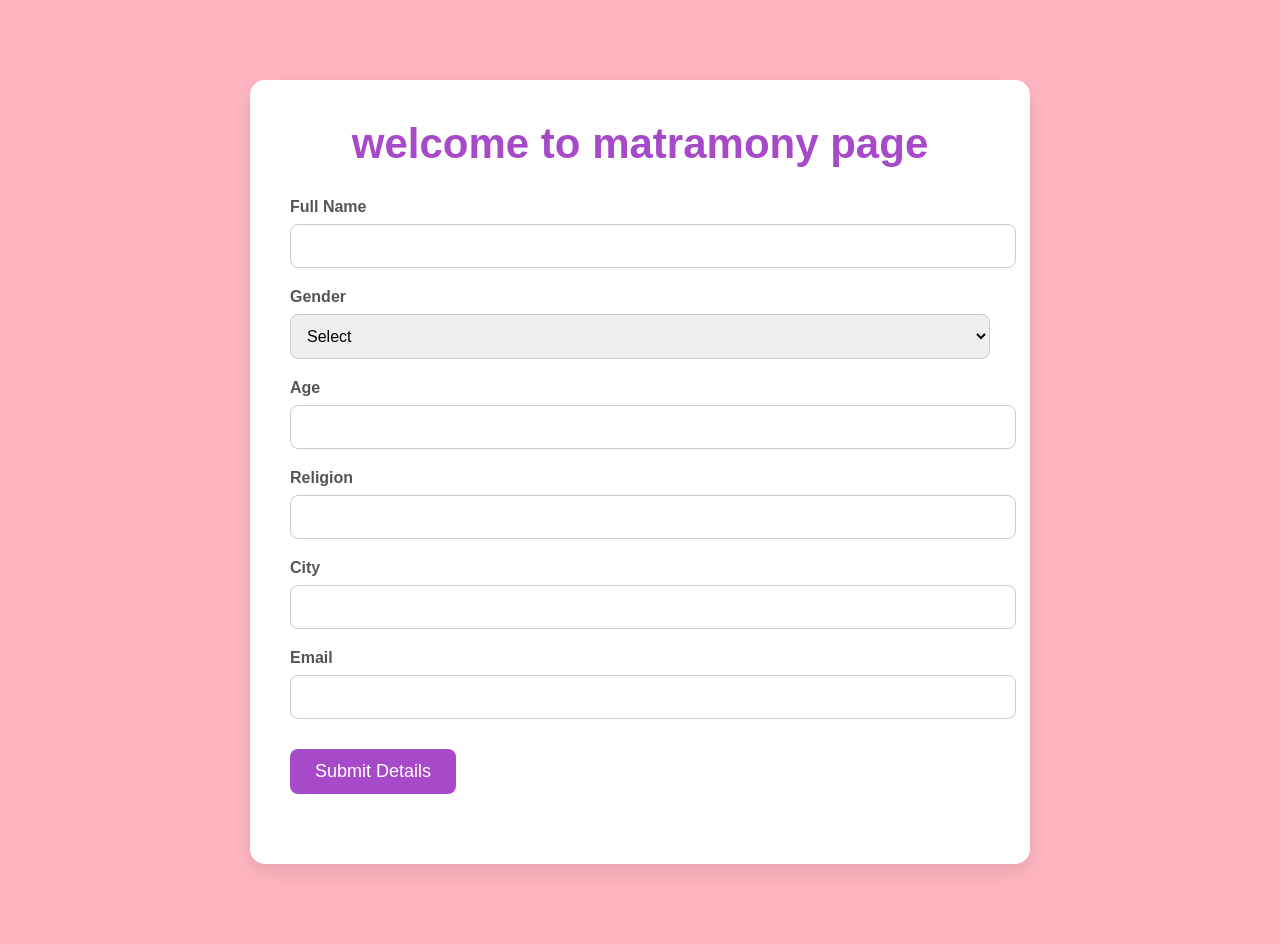
<file: index.html>
<!DOCTYPE html>
<html lang="en">
<head>
    <meta charset="UTF-8">
    <meta name="viewport" content="width=device-width, initial-scale=1.0">
    <title>Matrimony Portal</title>
    <link rel="stylesheet" href="style.css">
</head>
<body>
    <div class="details">
        <h1>welcome to matramony page</h1>
        <form>
            <label for="name">Full Name</label>
            <input type="text" id="name" name="name" required>

            <label for="gender">Gender</label>
            <select id="gender" name="gender" required>
                <option value="">Select</option>
                <option value="male">Male</option>
                <option value="female">Female</option>
                <option value="other">Other</option>
            </select>

            <label for="age">Age</label>
            <input type="number" id="age" name="age" required>

            <label for="religion">Religion</label>
            <input type="text" id="religion" name="religion">

            <label for="city">City</label>
            <input type="text" id="city" name="city">

            <label for="email">Email</label>
            <input type="email" id="email" name="email">
        </form>
        <button onclick="submit()"  type="submit">Submit Details</button>
        <h1 id="text"></h1>
    </div>
</body>

</html>
</file>
<file: style.css>
* {
    margin: 0;
    padding: 0;
}

body {
    background-color: lightpink;
    font-family: 'Poppins', sans-serif;
    color: #333;
}

.details {
    max-width: 700px;
    margin: 80px auto;
    background: #fff;
    padding: 40px;
    border-radius: 15px;
    box-shadow: 0 8px 20px rgba(0,0,0,0.1);
}

h1 {
    text-align: center;
    color: #a64ac9;
    font-size: 42px;
    margin-bottom: 30px;
    animation: updown 3s ease-in-out infinite;
}

form label {
    display: block;
    margin-top: 20px;
    font-weight: 600;
    color: #555;
}

form input, form select {
    width: 100%;
    padding: 12px;
    margin-top: 8px;
    border: 1px solid #ccc;
    border-radius: 8px;
    font-size: 16px;
}

button {
    margin-top: 30px;
    padding: 12px 25px;
    background-color: #a64ac9;
    color: white;
    border: none;
    border-radius: 8px;
    font-size: 18px;
}

button:hover {
    background-color: #000000;
}

@keyframes updown {
    0% { transform: translateY(-10px); }
    50% { transform: translateY(0px); }
    100% { transform: translateY(-10px); }
}
</file>
